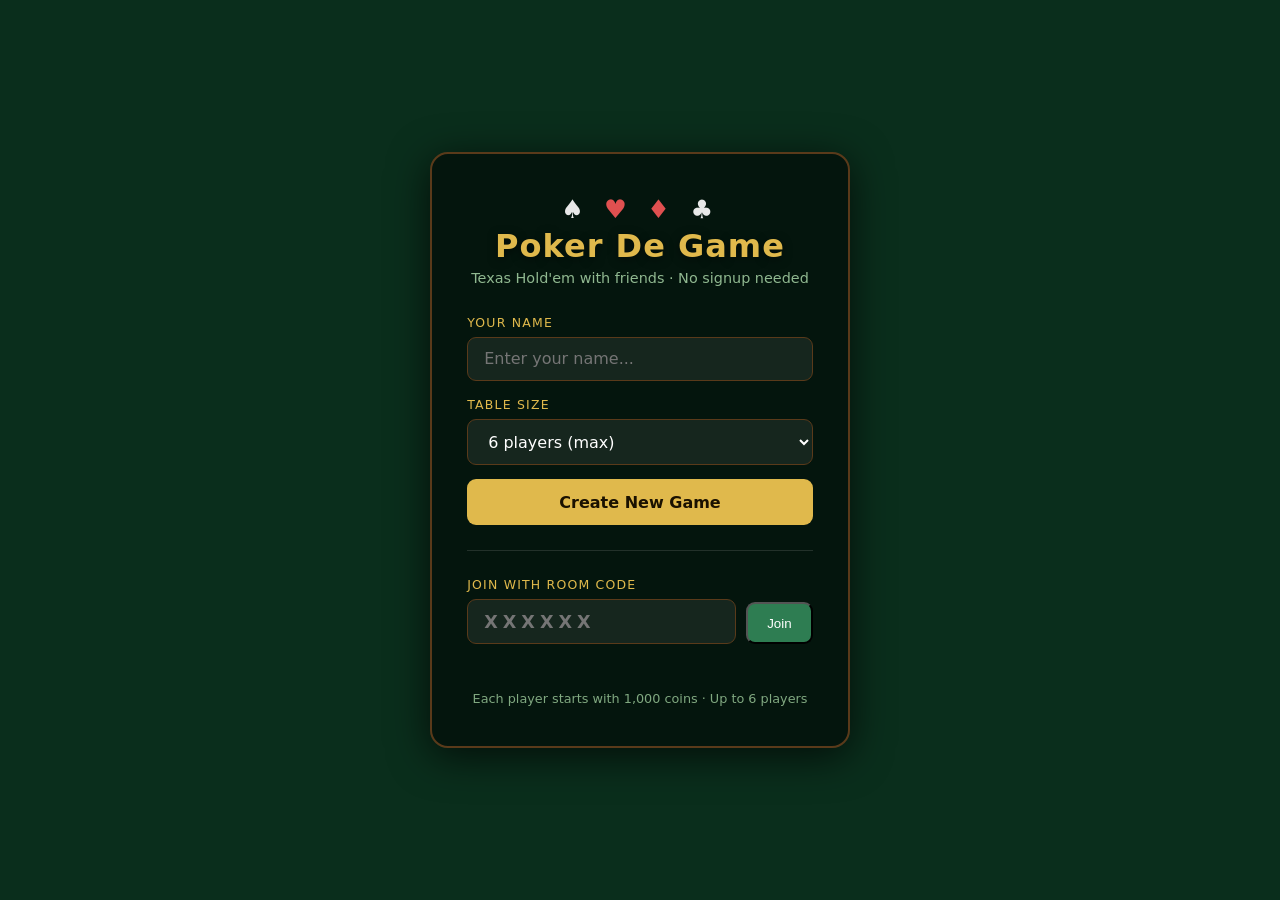
<file: templates/index.html>
<!DOCTYPE html>
<html lang="en">
<head>
    <meta charset="UTF-8">
    <meta name="viewport" content="width=device-width, initial-scale=1.0">
    <title>Poker De Game</title>
    <link rel="stylesheet" href="/static/css/style.css">
    <style>
        .landing {
            display: flex;
            flex-direction: column;
            align-items: center;
            justify-content: center;
            min-height: 100vh;
            padding: 1.5rem;
        }
        .landing-card {
            background: rgba(0, 0, 0, 0.55);
            border: 2px solid #5a3a1a;
            border-radius: 18px;
            padding: 2.5rem 2.2rem;
            width: 100%;
            max-width: 420px;
            box-shadow: 0 8px 40px rgba(0, 0, 0, 0.7);
        }
        .card-suits {
            font-size: 1.6rem;
            text-align: center;
            margin-bottom: 0.2rem;
            letter-spacing: 6px;
        }
        .card-suits .red { color: #e05050; }
        .landing h1 {
            color: #e0b94c;
            font-size: 2rem;
            text-align: center;
            margin: 0.2rem 0 0.3rem;
            text-shadow: 0 2px 10px rgba(0,0,0,0.5);
            letter-spacing: 1px;
        }
        .tagline {
            color: #90b890;
            text-align: center;
            margin: 0 0 1.8rem;
            font-size: 0.9rem;
        }
        .field-label {
            display: block;
            color: #e0b94c;
            font-size: 0.78rem;
            text-transform: uppercase;
            letter-spacing: 1.2px;
            margin-bottom: 0.45rem;
        }
        .text-input {
            width: 100%;
            padding: 0.72rem 1rem;
            border-radius: 9px;
            border: 1.5px solid #5a3a1a;
            background: rgba(255, 255, 255, 0.07);
            color: #fff;
            font-size: 1rem;
            font-family: inherit;
            outline: none;
            box-sizing: border-box;
            transition: border-color 0.2s;
        }
        .text-input:focus { border-color: #e0b94c; }
        .btn-primary {
            width: 100%;
            padding: 0.82rem;
            border-radius: 9px;
            border: none;
            font-size: 1rem;
            font-weight: 700;
            cursor: pointer;
            margin-top: 0.9rem;
            transition: opacity 0.15s, transform 0.1s;
            font-family: inherit;
        }
        .btn-primary:hover { opacity: 0.88; }
        .btn-primary:active { transform: scale(0.98); }
        .btn-create { background: #e0b94c; color: #1a1100; }
        .btn-join-action { background: #2e7d52; color: #fff; }
        .divider {
            border: none;
            border-top: 1px solid rgba(255, 255, 255, 0.12);
            margin: 1.6rem 0;
        }
        .join-row {
            display: flex;
            gap: 0.6rem;
            align-items: flex-end;
        }
        .join-row .code-wrap { flex: 1; }
        .join-row .btn-join-action {
            width: auto;
            padding: 0.72rem 1.2rem;
            margin-top: 0;
            flex-shrink: 0;
            border-radius: 9px;
        }
        #roomCode {
            text-transform: uppercase;
            letter-spacing: 5px;
            font-size: 1.1rem;
            font-weight: 600;
        }
        .error-msg {
            color: #ff7070;
            font-size: 0.88rem;
            margin-top: 0.6rem;
            min-height: 1.3em;
            text-align: center;
        }
        .coins-note {
            text-align: center;
            color: #80a880;
            font-size: 0.8rem;
            margin-top: 1.2rem;
        }
        select.text-input option {
            background: #1a3025;
            color: #fff;
        }
    </style>
</head>
<body>
    <div class="landing">
        <div class="landing-card">
            <div class="card-suits">
                <span>♠</span>
                <span class="red">♥</span>
                <span class="red">♦</span>
                <span>♣</span>
            </div>
            <h1>Poker De Game</h1>
            <p class="tagline">Texas Hold'em with friends · No signup needed</p>

            <label class="field-label" for="playerName">Your Name</label>
            <input class="text-input" type="text" id="playerName"
                   placeholder="Enter your name..." maxlength="16" autocomplete="off">

            <label class="field-label" for="maxPlayers" style="margin-top:1rem;">Table Size</label>
            <select class="text-input" id="maxPlayers" style="cursor:pointer;">
                <option value="2">2 players</option>
                <option value="3">3 players</option>
                <option value="4">4 players</option>
                <option value="5">5 players</option>
                <option value="6" selected>6 players (max)</option>
            </select>

            <button class="btn-primary btn-create" id="createBtn">Create New Game</button>

            <hr class="divider">

            <label class="field-label">Join with Room Code</label>
            <div class="join-row">
                <div class="code-wrap">
                    <input class="text-input" type="text" id="roomCode"
                           placeholder="XXXXXX" maxlength="6" autocomplete="off">
                </div>
                <button class="btn-join-action" id="joinBtn">Join</button>
            </div>

            <div class="error-msg" id="errorMsg"></div>

            <p class="coins-note">Each player starts with 1,000 coins · Up to 6 players</p>
        </div>
    </div>

    <script src="https://cdn.socket.io/4.7.5/socket.io.min.js"></script>
    <script src="/static/js/index.js"></script>
</body>
</html>
</file>
<file: static/css/style.css>
/* ── Reset & base ───────────────────────────────────────────────────────── */
*, *::before, *::after { box-sizing: border-box; margin: 0; padding: 0; }

body {
    font-family: "Poppins", "Segoe UI", system-ui, sans-serif;
    background: #0a2e1c;
    color: #e8e8e8;
    min-height: 100vh;
    overflow-x: hidden;
}

/* ── Colours ────────────────────────────────────────────────────────────── */
:root {
    --gold:      #e0b94c;
    --felt:      #1b6b42;
    --felt-dark: #0c4a2e;
    --rail:      #5a3a1a;
    --red-suit:  #d63030;
    --bg-dark:   #0a2e1c;
    --overlay:   rgba(6, 22, 12, 0.92);
    --card-bg:   #f9f6ee;
    --fold-dim:  0.38;
}

/* ── Touch baseline ─────────────────────────────────────────────────────── */
button {
    touch-action: manipulation;       /* no 300ms delay, no double-tap zoom */
    -webkit-tap-highlight-color: transparent;
}
input, select {
    -webkit-tap-highlight-color: transparent;
}
/* Prevent text selection on game elements during play */
.table-wrapper, .seats-container, .my-cards-area, .controls-bar, .community-cards {
    user-select: none;
    -webkit-user-select: none;
}

/* ── Main game layout ───────────────────────────────────────────────────── */
.game-page { display: flex; flex-direction: column; height: 100vh; }

.game-layout {
    display: flex;
    flex: 1;
    overflow-x: hidden;
    overflow-y: visible;
    min-height: 0;
}

/* ── Table area ─────────────────────────────────────────────────────────── */
.table-area {
    flex: 1;
    display: flex;
    flex-direction: column;
    align-items: center;
    justify-content: center;
    padding: 1rem;
    gap: 0.8rem;
    min-width: 0;
    overflow: visible;
}

/* ── Table wrapper (contains oval + seats) ──────────────────────────────── */
.table-wrapper {
    position: relative;
    width: min(560px, 90vw);
    height: min(340px, 55vw);
}

/* ── Oval poker table ───────────────────────────────────────────────────── */
.poker-table {
    position: absolute;
    inset: 40px 60px;      /* space for seat bubbles outside */
    border-radius: 50%;
    background: radial-gradient(ellipse at center, var(--felt) 0%, var(--felt-dark) 100%);
    border: 8px solid var(--rail);
    box-shadow:
        inset 0 2px 20px rgba(0,0,0,0.45),
        0 4px 24px rgba(0,0,0,0.6),
        0 0 0 3px #3a2010;
    display: flex;
    align-items: center;
    justify-content: center;
}

.table-center {
    display: flex;
    flex-direction: column;
    align-items: center;
    gap: 0.5rem;
    padding: 0.4rem;
}

/* ── Pot display ────────────────────────────────────────────────────────── */
.pot-display {
    background: rgba(0,0,0,0.45);
    color: var(--gold);
    font-weight: 700;
    font-size: 0.95rem;
    padding: 0.25rem 0.9rem;
    border-radius: 20px;
    border: 1px solid rgba(224,185,76,0.35);
}

/* ── Community cards row ────────────────────────────────────────────────── */
.community-cards {
    display: flex;
    gap: 5px;
    align-items: center;
    justify-content: center;
}

.phase-badge {
    color: rgba(255,255,255,0.55);
    font-size: 0.72rem;
    text-transform: uppercase;
    letter-spacing: 1.5px;
    min-height: 1em;
}

.turn-timer {
    position: relative;
    display: flex;
    align-items: center;
    justify-content: center;
    min-height: 52px;
    margin-top: 4px;
    visibility: hidden;
}
.ring-track    { stroke: rgba(255,255,255,0.12); }
.ring-progress {
    stroke: var(--gold);
    stroke-linecap: round;
    transition: stroke-dashoffset 0.95s linear, stroke 0.4s;
}
.timer-text {
    position: absolute;
    font-size: 0.8rem;
    font-weight: 700;
    color: rgba(255,255,255,0.75);
    top: 50%; left: 50%;
    transform: translate(-50%, -50%);
    pointer-events: none;
    line-height: 1;
}
.turn-timer.urgent .ring-progress { stroke: #ff6060; }
.turn-timer.urgent .timer-text    { color: #ff7070; }
.turn-timer.urgent { animation: pulse-timer 0.8s ease-in-out infinite; }

@keyframes pulse-timer {
    0%, 100% { opacity: 1; }
    50%      { opacity: 0.55; }
}

.my-turn-timer {
    display: flex;
    align-items: center;
    justify-content: center;
    position: relative;
    margin-bottom: 0.4rem;
}
.my-ring .ring-track    { stroke: rgba(255,255,255,0.10); }
.my-ring .ring-progress {
    stroke: var(--gold);
    stroke-linecap: round;
    transition: stroke-dashoffset 0.95s linear, stroke 0.4s;
}
.my-timer-text {
    position: absolute;
    font-size: 1.3rem;
    font-weight: 800;
    color: var(--gold);
    top: 50%; left: 50%;
    transform: translate(-50%, -50%);
    pointer-events: none;
    line-height: 1;
}
.my-turn-timer.urgent .my-ring .ring-progress { stroke: #ff6060; }
.my-turn-timer.urgent .my-timer-text          { color: #ff7070; }
.my-turn-timer.urgent { animation: pulse-timer 0.8s ease-in-out infinite; }

/* ── Turn status bar ─────────────────────────────────────────────────────── */
.turn-status {
    text-align: center;
    font-size: 0.82rem;
    font-weight: 700;
    color: rgba(255,255,255,0.65);
    min-height: 1.4rem;
    letter-spacing: 0.3px;
    padding: 0.15rem 0;
}
.turn-status.is-my-turn { color: var(--gold); font-size: 0.9rem; }
.turn-status.urgent { color: #ff7070; }

/* ── Cards ──────────────────────────────────────────────────────────────── */
.card {
    width: 40px;
    height: 56px;
    background: var(--card-bg);
    border-radius: 5px;
    display: flex;
    flex-direction: column;
    align-items: center;
    justify-content: center;
    font-weight: 800;
    font-size: 1rem;
    color: #222;
    box-shadow: 0 2px 6px rgba(0,0,0,0.55);
    position: relative;
    user-select: none;
    flex-shrink: 0;
    animation: dealCard 0.25s ease-out;
}

@keyframes dealCard {
    from { opacity: 0; transform: translateY(-14px) scale(0.88); }
    to   { opacity: 1; transform: translateY(0) scale(1); }
}

.card .rank {
    font-size: 0.85rem;
    line-height: 1;
}
.card .suit {
    font-size: 1rem;
    line-height: 1;
}
.card.red { color: var(--red-suit); }

.card.back {
    background: linear-gradient(135deg, #1a4a8a 0%, #0a2a5a 100%);
    border: 2px solid rgba(255,255,255,0.15);
}
.card.back::after {
    content: "🂠";
    font-size: 1.6rem;
    color: rgba(255,255,255,0.25);
}

.card-slot.empty {
    width: 40px;
    height: 56px;
    border-radius: 5px;
    border: 1.5px dashed rgba(255,255,255,0.18);
    background: rgba(0,0,0,0.15);
    flex-shrink: 0;
}

/* ── Seats around the table ─────────────────────────────────────────────── */
.seats-container { position: absolute; inset: 0; pointer-events: none; }

.seat {
    position: absolute;
    width: 110px;
    background: rgba(0, 0, 0, 0.58);
    border: 1.5px solid rgba(255,255,255,0.12);
    border-radius: 10px;
    padding: 5px 7px;
    font-size: 0.72rem;
    text-align: center;
    pointer-events: auto;
    transition: border-color 0.2s, box-shadow 0.2s, opacity 0.3s;
}

.seat.active-turn {
    border-color: var(--gold);
    border-width: 2.5px;
    background: rgba(224, 185, 76, 0.14);
    box-shadow:
        0 0 0 3px rgba(224,185,76,0.25),
        0 0 22px rgba(224,185,76,0.75);
    animation: seat-pulse 1.6s ease-in-out infinite;
    z-index: 2;
}
@keyframes seat-pulse {
    0%, 100% { box-shadow: 0 0 0 3px rgba(224,185,76,0.25), 0 0 22px rgba(224,185,76,0.75); }
    50%      { box-shadow: 0 0 0 6px rgba(224,185,76,0.45), 0 0 38px rgba(224,185,76,1.0);  }
}

.seats-container.in-betting .seat:not(.active-turn):not(.folded-seat) {
    opacity: 0.55;
}

.seat-your-turn-badge {
    display: none;
    font-size: 0.58rem;
    font-weight: 800;
    letter-spacing: 1.5px;
    text-transform: uppercase;
    color: #1a1100;
    background: var(--gold);
    border-radius: 4px;
    padding: 1px 5px;
    margin-top: 3px;
    animation: badge-pop 0.2s ease-out;
}
@keyframes badge-pop {
    from { transform: scale(0.7); opacity: 0; }
    to   { transform: scale(1);   opacity: 1; }
}
.seat.active-turn.is-local .seat-your-turn-badge { display: inline-block; }

.seat-cpu-badge {
    font-size: 0.62rem;
    color: #b090e0;
    margin-top: 2px;
}

.seat.folded-seat { opacity: var(--fold-dim); }

.seat.dealer-seat::before {
    content: "D";
    position: absolute;
    top: -10px;
    right: -6px;
    background: var(--gold);
    color: #1a1100;
    width: 18px;
    height: 18px;
    border-radius: 50%;
    display: flex;
    align-items: center;
    justify-content: center;
    font-size: 0.65rem;
    font-weight: 800;
    box-shadow: 0 1px 4px rgba(0,0,0,0.5);
}

.seat-name {
    font-weight: 700;
    color: #e8e8e8;
    white-space: nowrap;
    overflow: hidden;
    text-overflow: ellipsis;
    font-size: 0.75rem;
}
.seat-name.is-you { color: var(--gold); }

.seat-coins { color: #80c880; font-size: 0.7rem; }

.seat-bet {
    display: inline-block;
    background: rgba(224,185,76,0.2);
    color: var(--gold);
    border-radius: 8px;
    padding: 1px 5px;
    font-size: 0.65rem;
    margin-top: 2px;
    min-height: 1em;
}

.seat-status {
    font-size: 0.62rem;
    color: #ff8080;
    margin-top: 1px;
}

.seat-cards { display: flex; justify-content: center; gap: 3px; margin-top: 3px; }
.seat .card { width: 22px; height: 32px; font-size: 0.5rem; border-radius: 3px; animation: none; }
.seat .card .rank { font-size: 0.5rem; }
.seat .card .suit { font-size: 0.55rem; }
.seat .card.back::after { font-size: 1rem; }
.seat .card-slot.empty { width: 22px; height: 32px; border-radius: 3px; }

/* ── Seat positions: 6 seats around oval (wrapper coords, default) ───────── */
.seat-pos-0 { bottom: 0;    left: 50%;  transform: translateX(-50%); }
.seat-pos-1 { bottom: 10px; right: 0;   transform: none; }
.seat-pos-2 { top: 10px;    right: 0;   transform: none; }
.seat-pos-3 { top: 0;       left: 50%;  transform: translateX(-50%); }
.seat-pos-4 { top: 10px;    left: 0;    transform: none; }
.seat-pos-5 { bottom: 10px; left: 0;    transform: none; }

/* ── Dynamic seat sizes by player count ──────────────────────────────────── */
[data-players="2"] .seat,
[data-players="3"] .seat { width: 140px; font-size: 0.82rem; }
[data-players="2"] .seat-name,
[data-players="3"] .seat-name { font-size: 0.88rem; }

[data-players="4"] .seat,
[data-players="5"] .seat { width: 122px; font-size: 0.76rem; }

/* ── 2 players: face each other ──────────────────────────────────────────── */
[data-players="2"] .seat-pos-0 { bottom: 0;   left: 50%; transform: translateX(-50%); }
[data-players="2"] .seat-pos-1 { top: 0;       left: 50%; transform: translateX(-50%); }

/* ── 3 players: triangle ─────────────────────────────────────────────────── */
[data-players="3"] .seat-pos-0 { bottom: 0;    left: 50%; transform: translateX(-50%); }
[data-players="3"] .seat-pos-1 { top: 10px;    right: 0;  transform: none; }
[data-players="3"] .seat-pos-2 { top: 10px;    left: 0;   transform: none; }

/* ── 4 players: diamond ──────────────────────────────────────────────────── */
[data-players="4"] .seat-pos-0 { bottom: 0;  left: 50%; transform: translateX(-50%); }
[data-players="4"] .seat-pos-1 { top: 50%;   right: 0;  transform: translateY(-50%); }
[data-players="4"] .seat-pos-2 { top: 0;     left: 50%; transform: translateX(-50%); }
[data-players="4"] .seat-pos-3 { top: 50%;   left: 0;   transform: translateY(-50%); }

/* ── 5 players: pentagon (skip center-top) ───────────────────────────────── */
[data-players="5"] .seat-pos-0 { bottom: 0;    left: 50%; transform: translateX(-50%); }
[data-players="5"] .seat-pos-1 { bottom: 10px; right: 0;  transform: none; }
[data-players="5"] .seat-pos-2 { top: 10px;    right: 0;  transform: none; }
[data-players="5"] .seat-pos-3 { top: 10px;    left: 0;   transform: none; }
[data-players="5"] .seat-pos-4 { bottom: 10px; left: 0;   transform: none; }

/* ── CPU button in lobby ─────────────────────────────────────────────────── */
.btn-cpu { background: #4a3090; color: #ddd; margin-top: 0.5rem; }
.btn-cpu:hover { background: #5a3aaa; }

/* ── My hole cards ───────────────────────────────────────────────────────── */
.my-cards-area {
    display: flex;
    flex-direction: column;
    align-items: center;
    gap: 0.3rem;
}

.my-cards-label {
    font-size: 0.72rem;
    color: #80a880;
    text-transform: uppercase;
    letter-spacing: 1px;
    min-height: 1em;
}

.my-cards {
    display: flex;
    gap: 10px;
    align-items: center;
    min-height: 72px;
}

.my-cards .card {
    width: 52px;
    height: 72px;
    font-size: 1.1rem;
    border-radius: 7px;
}
.my-cards .card .rank { font-size: 1rem; }
.my-cards .card .suit { font-size: 1.2rem; }

/* ── Betting controls ────────────────────────────────────────────────────── */
.controls-bar {
    display: flex;
    align-items: center;
    gap: 0.5rem;
    flex-wrap: wrap;
    justify-content: center;
    background: rgba(0,0,0,0.4);
    border: 1px solid rgba(255,255,255,0.08);
    border-radius: 12px;
    padding: 0.6rem 1rem;
}

.ctrl-btn {
    padding: 0.55rem 1rem;
    border-radius: 8px;
    border: none;
    font-weight: 700;
    font-size: 0.88rem;
    cursor: pointer;
    font-family: inherit;
    transition: opacity 0.15s, transform 0.1s;
    min-width: 60px;
}
.ctrl-btn:hover { opacity: 0.85; }
.ctrl-btn:active { transform: scale(0.97); }
.ctrl-btn:disabled { opacity: 0.35; cursor: not-allowed; transform: none; }

.btn-fold  { background: #8b2020; color: #fff; }
.btn-check { background: #2855a0; color: #fff; }
.btn-call  { background: #206080; color: #fff; }
.btn-raise { background: #2e7d40; color: #fff; }
.btn-allin { background: var(--gold); color: #1a1100; }

.raise-group { display: flex; align-items: center; gap: 0.4rem; }

.raise-input {
    width: 80px;
    padding: 0.5rem 0.5rem;
    border-radius: 7px;
    border: 1.5px solid #406040;
    background: rgba(255,255,255,0.07);
    color: #fff;
    font-size: 16px;           /* 16px prevents iOS Safari auto-zoom on focus */
    font-family: inherit;
    outline: none;
    text-align: center;
}
.raise-input:focus { border-color: var(--gold); }
.raise-input::-webkit-inner-spin-button { opacity: 0.5; }

/* ── Chat sidebar ────────────────────────────────────────────────────────── */
.chat-sidebar {
    width: 260px;
    flex-shrink: 0;
    display: flex;
    flex-direction: column;
    border-left: 1px solid rgba(255,255,255,0.08);
    background: rgba(0,0,0,0.3);
    overflow: hidden;
}

.chat-header {
    display: flex;
    align-items: center;
    justify-content: space-between;
    padding: 0.55rem 0.9rem;
    border-bottom: 1px solid rgba(255,255,255,0.08);
    flex-shrink: 0;
}

.chat-title { font-size: 0.85rem; color: #a0c0a0; font-weight: 600; }

.chat-collapse {
    background: transparent;
    border: none;
    color: #80a080;
    font-size: 1.1rem;
    cursor: pointer;
    line-height: 1;
    padding: 0.4rem 0.8rem;
    min-width: 44px;
    min-height: 44px;
    display: flex;
    align-items: center;
    justify-content: center;
}

.chat-messages {
    flex: 1;
    overflow-y: auto;
    padding: 0.6rem 0.8rem;
    display: flex;
    flex-direction: column;
    gap: 0.5rem;
    scrollbar-width: thin;
    scrollbar-color: #2a4a2a transparent;
}

.chat-msg { font-size: 0.8rem; line-height: 1.35; }
.chat-msg .msg-name { font-weight: 700; color: var(--gold); margin-right: 0.3rem; }
.chat-msg .msg-text { color: #c8d8c8; word-break: break-word; }
.chat-msg.system .msg-text { color: #70a070; font-style: italic; }

.chat-input-row {
    display: flex;
    gap: 0.4rem;
    padding: 0.5rem 0.7rem;
    border-top: 1px solid rgba(255,255,255,0.08);
    flex-shrink: 0;
}

.chat-input {
    flex: 1;
    padding: 0.45rem 0.7rem;
    border-radius: 8px;
    border: 1px solid #304830;
    background: rgba(255,255,255,0.06);
    color: #fff;
    font-size: 16px;           /* prevent iOS auto-zoom */
    font-family: inherit;
    outline: none;
    min-width: 0;
}
.chat-input:focus { border-color: #508050; }

.chat-send {
    background: #2e5a30;
    border: none;
    color: #a0d0a0;
    border-radius: 8px;
    padding: 0.45rem 0.8rem;
    cursor: pointer;
    font-size: 0.9rem;
    transition: background 0.15s;
    flex-shrink: 0;
    min-height: 40px;
    min-width: 44px;
}
.chat-send:hover { background: #3a7040; }

/* ── Overlay (lobby + showdown) ─────────────────────────────────────────── */
.overlay {
    display: none;
    position: fixed;
    inset: 0;
    background: var(--overlay);
    z-index: 100;
    align-items: center;
    justify-content: center;
    padding: 1rem;
}
.overlay.active { display: flex; }

.overlay-panel {
    background: rgba(5, 28, 15, 0.95);
    border: 2px solid var(--rail);
    border-radius: 18px;
    padding: 2.2rem 2rem;
    width: 100%;
    max-width: 420px;
    box-shadow: 0 8px 40px rgba(0,0,0,0.8);
    text-align: center;
}

.overlay-suits {
    font-size: 1.4rem;
    letter-spacing: 6px;
    margin-bottom: 0.5rem;
}
.overlay-suits .red { color: var(--red-suit); }

.overlay-title {
    color: var(--gold);
    font-size: 1.6rem;
    margin-bottom: 0.6rem;
}

.invite-hint {
    color: #90b890;
    font-size: 0.88rem;
    margin-bottom: 0.8rem;
}

.invite-copy-btn {
    background: rgba(224,185,76,0.12);
    border: 1px solid rgba(224,185,76,0.4);
    color: var(--gold);
    border-radius: 8px;
    padding: 0.5rem 1.1rem;
    font-size: 0.85rem;
    font-weight: 600;
    font-family: inherit;
    cursor: pointer;
    margin-bottom: 1.3rem;
    min-height: 40px;
    transition: background 0.15s, transform 0.1s;
}
.invite-copy-btn:hover  { background: rgba(224,185,76,0.2); }
.invite-copy-btn:active { transform: scale(0.98); }
.invite-copy-btn.copied { color: #70c870; border-color: rgba(112,200,112,0.5); }

.code-chip {
    background: rgba(224,185,76,0.15);
    color: var(--gold);
    border: 1px solid rgba(224,185,76,0.4);
    border-radius: 6px;
    padding: 1px 8px;
    letter-spacing: 3px;
    font-size: 1rem;
}

/* Lobby player list */
.lobby-players {
    margin: 0 0 1.2rem;
    display: flex;
    flex-direction: column;
    gap: 0.4rem;
    max-height: 220px;
    overflow-y: auto;
}

.lobby-player {
    display: flex;
    align-items: center;
    justify-content: space-between;
    background: rgba(255,255,255,0.05);
    border-radius: 8px;
    padding: 0.5rem 0.8rem;
    font-size: 0.88rem;
}

.lobby-player .lp-name { font-weight: 600; }
.lobby-player .lp-host {
    background: rgba(224,185,76,0.2);
    color: var(--gold);
    font-size: 0.72rem;
    border-radius: 5px;
    padding: 1px 6px;
}
.lobby-player .lp-coins { color: #70b070; font-size: 0.78rem; }

.big-btn {
    padding: 0.85rem 2rem;
    border-radius: 10px;
    border: none;
    font-weight: 700;
    font-size: 1rem;
    cursor: pointer;
    font-family: inherit;
    transition: opacity 0.15s, transform 0.1s;
    display: inline-block;
}
.big-btn:hover { opacity: 0.88; }
.big-btn:active { transform: scale(0.98); }

.btn-start { background: var(--gold); color: #1a1100; }

.waiting-text {
    color: #70a070;
    font-size: 0.85rem;
    margin-top: 0.6rem;
}

/* Showdown */
.showdown-panel { max-width: 460px; }

.showdown-results {
    margin: 1rem 0;
    display: flex;
    flex-direction: column;
    gap: 0.5rem;
}

.sd-result {
    display: flex;
    align-items: center;
    gap: 0.6rem;
    background: rgba(255,255,255,0.05);
    border-radius: 10px;
    padding: 0.6rem 0.9rem;
    text-align: left;
}
.sd-result.winner {
    background: rgba(224,185,76,0.12);
    border: 1px solid rgba(224,185,76,0.35);
}
.sd-winner-crown { font-size: 1.1rem; flex-shrink: 0; }
.sd-info { flex: 1; min-width: 0; }
.sd-name { font-weight: 700; font-size: 0.92rem; }
.sd-label { font-size: 0.75rem; color: #90b890; }
.sd-amount {
    font-weight: 700;
    color: var(--gold);
    font-size: 0.9rem;
    flex-shrink: 0;
}
.sd-cards { display: flex; gap: 3px; flex-shrink: 0; }
.sd-cards .card { width: 26px; height: 37px; border-radius: 4px; font-size: 0.55rem; animation: none; }
.sd-cards .card .rank { font-size: 0.55rem; }
.sd-cards .card .suit { font-size: 0.62rem; }

.showdown-actions {
    display: flex;
    gap: 0.7rem;
    justify-content: center;
    flex-wrap: wrap;
    margin-top: 0.5rem;
}

.btn-next  { background: #2e7d40; color: #fff; }
.btn-reset { background: #2855a0; color: #fff; }

/* ── Toast ───────────────────────────────────────────────────────────────── */
.toast {
    position: fixed;
    bottom: max(1.5rem, calc(env(safe-area-inset-bottom, 0px) + 0.5rem));
    left: 50%;
    transform: translateX(-50%) translateY(20px);
    background: rgba(10,10,10,0.9);
    color: #e0e8e0;
    border: 1px solid rgba(255,255,255,0.15);
    border-radius: 10px;
    padding: 0.7rem 1.4rem;
    font-size: 0.88rem;
    pointer-events: none;
    opacity: 0;
    transition: opacity 0.25s, transform 0.25s;
    z-index: 200;
    max-width: 340px;
    text-align: center;
}
.toast.show {
    opacity: 1;
    transform: translateX(-50%) translateY(0);
}

/* ── Responsive ─────────────────────────────────────────────────────────── */
@media (max-width: 768px) {
    /* Chat becomes a bottom drawer */
    .chat-sidebar {
        position: fixed;
        bottom: 0;
        right: 0;
        left: 0;
        width: 100%;
        height: 260px;
        border-left: none;
        border-top: 1px solid rgba(255,255,255,0.15);
        z-index: 50;
        transform: translateY(100%);
        transition: transform 0.3s;
        padding-bottom: env(safe-area-inset-bottom, 0px);
    }
    .chat-sidebar.open { transform: translateY(0); }
    .game-layout { flex-direction: column; }
    .table-wrapper {
        width: min(440px, 96vw);
        height: min(270px, 44vw);
    }
    .seat { width: 90px; font-size: 0.65rem; }
    .ctrl-btn { padding: 0.65rem 0.8rem; font-size: 0.82rem; min-width: 56px; min-height: 48px; }
    .raise-input { width: 72px; }
}

/* ── Mobile (≤ 480px): full layout optimized for one-thumb play ─────────── */
@media (max-width: 480px) {
    .table-wrapper {
        width: 96vw;
        height: min(180px, 48vw);
    }
    .poker-table { border-width: 4px; inset: 16px 16px; }
    .seat { width: 80px; padding: 4px 5px; }

    /* Desktop per-count widths out-specify the line above — restate them small
       so multiplayer seats stay compact on phones */
    [data-players="3"] .seat,
    [data-players="4"] .seat,
    [data-players="5"] .seat,
    [data-players="6"] .seat { width: 80px; font-size: 0.64rem; }
    [data-players="3"] .seat-name,
    [data-players="4"] .seat-name,
    [data-players="5"] .seat-name,
    [data-players="6"] .seat-name { font-size: 0.66rem; }

    /* Fixed action bar pinned to bottom — reachable by thumbs */
    .controls-bar {
        position: fixed;
        bottom: 0;
        left: 0;
        right: 0;
        z-index: 25;
        border-radius: 0;
        border-top: 1px solid rgba(255,255,255,0.18);
        background: rgba(0, 0, 0, 0.95);

        /* 2-row grid: [Fold] [Check] [Call] / [Raise___] [All-in] */
        display: grid;
        grid-template-columns: 1fr 1fr 1fr;
        gap: 0.4rem;
        padding: 0.5rem 0.5rem calc(0.5rem + env(safe-area-inset-bottom, 0px));
    }

    #foldBtn  { grid-column: 1; }
    #checkBtn { grid-column: 2; }
    #callBtn  { grid-column: 3; }
    .raise-group { grid-column: 1 / 3; display: flex; gap: 0.35rem; align-items: center; }
    #allinBtn { grid-column: 3; }

    .ctrl-btn {
        min-height: 52px;
        padding: 0.5rem 0.4rem;
        font-size: 0.8rem;
        border-radius: 12px;
        min-width: 0;
    }

    .raise-group #raiseBtn {
        flex: 0 0 auto;
        white-space: nowrap;
    }
    .raise-input {
        flex: 1;
        width: auto;
        min-height: 48px;
        font-size: 16px;
    }

    /* Pad table-area so fixed controls don't cover content */
    .table-area {
        padding-bottom: calc(130px + env(safe-area-inset-bottom, 0px));
    }

    /* 2-player heads-up: both seats pushed fully outside the oval */
    [data-players="2"] .seat-pos-0 { transform: translateX(-50%) translateY(100%); }
    [data-players="2"] .seat-pos-1 {
        position: absolute;      /* undo any fixed from previous rule */
        transform: translateX(-50%) translateY(-100%);
    }

    /* Reserve space below wrapper for the local seat (above turnStatus) */
    .table-area[data-player-count="2"] .table-wrapper {
        margin-bottom: 82px;
    }

    /* Small ring in oval is too cramped on mobile — turn-status bar replaces it */
    .turn-timer { display: none; }

    /* My turn big timer: above controls, visible above the bar */
    .my-turn-timer {
        margin-bottom: 0;
    }

    /* ── Multiplayer (3–6) on mobile ──────────────────────────────────────────
       A short, wide oval can't host 3+ seats around it without overlapping the
       pot/community cards. So we lift every opponent into row(s) ABOVE the oval
       and drop the local player BELOW it, leaving the board clear in the middle.
       Transforms don't affect layout, so table-area padding reserves the room. */

    /* Local player: below the oval */
    [data-players="3"] .seat-pos-0,
    [data-players="4"] .seat-pos-0,
    [data-players="5"] .seat-pos-0,
    [data-players="6"] .seat-pos-0 {
        top: auto; bottom: 0; left: 50%; right: auto;
        transform: translateX(-50%) translateY(100%);
    }

    /* Opponents: anchored to the top edge, centred on their slot */
    [data-players="3"] .seat:not(.seat-pos-0),
    [data-players="4"] .seat:not(.seat-pos-0),
    [data-players="5"] .seat:not(.seat-pos-0),
    [data-players="6"] .seat:not(.seat-pos-0) {
        top: 0; bottom: auto; right: auto;
        transform: translateX(-50%) translateY(-100%);
    }

    /* 3 players → 2 opponents */
    [data-players="3"] .seat-pos-1 { left: 72%; }
    [data-players="3"] .seat-pos-2 { left: 28%; }

    /* 4 players → 3 opponents across the top */
    [data-players="4"] .seat-pos-1 { left: 82%; }
    [data-players="4"] .seat-pos-2 { left: 50%; }
    [data-players="4"] .seat-pos-3 { left: 18%; }

    /* 5 players → 4 opponents across the top */
    [data-players="5"] .seat-pos-1 { left: 86%; }
    [data-players="5"] .seat-pos-2 { left: 62%; }
    [data-players="5"] .seat-pos-3 { left: 38%; }
    [data-players="5"] .seat-pos-4 { left: 14%; }

    /* 6 players → 5 opponents in two rows above the oval */
    [data-players="6"] .seat-pos-1 { left: 82%; }
    [data-players="6"] .seat-pos-2 { left: 50%; }
    [data-players="6"] .seat-pos-3 { left: 18%; }
    [data-players="6"] .seat-pos-4:not(.seat-pos-0) { left: 68%; transform: translateX(-50%) translateY(-205%); }
    [data-players="6"] .seat-pos-5:not(.seat-pos-0) { left: 32%; transform: translateX(-50%) translateY(-205%); }

    /* Reserve room below the wrapper for the local "you" seat */
    .table-area[data-player-count="3"] .table-wrapper,
    .table-area[data-player-count="4"] .table-wrapper,
    .table-area[data-player-count="5"] .table-wrapper,
    .table-area[data-player-count="6"] .table-wrapper {
        margin-bottom: 76px;
    }

    /* Push the cluster down so the top opponent row(s) clear the screen top */
    .table-area[data-player-count="3"],
    .table-area[data-player-count="4"],
    .table-area[data-player-count="5"] {
        padding-top: 88px;
    }
    .table-area[data-player-count="6"] {
        padding-top: 190px;
    }
}
</file>
